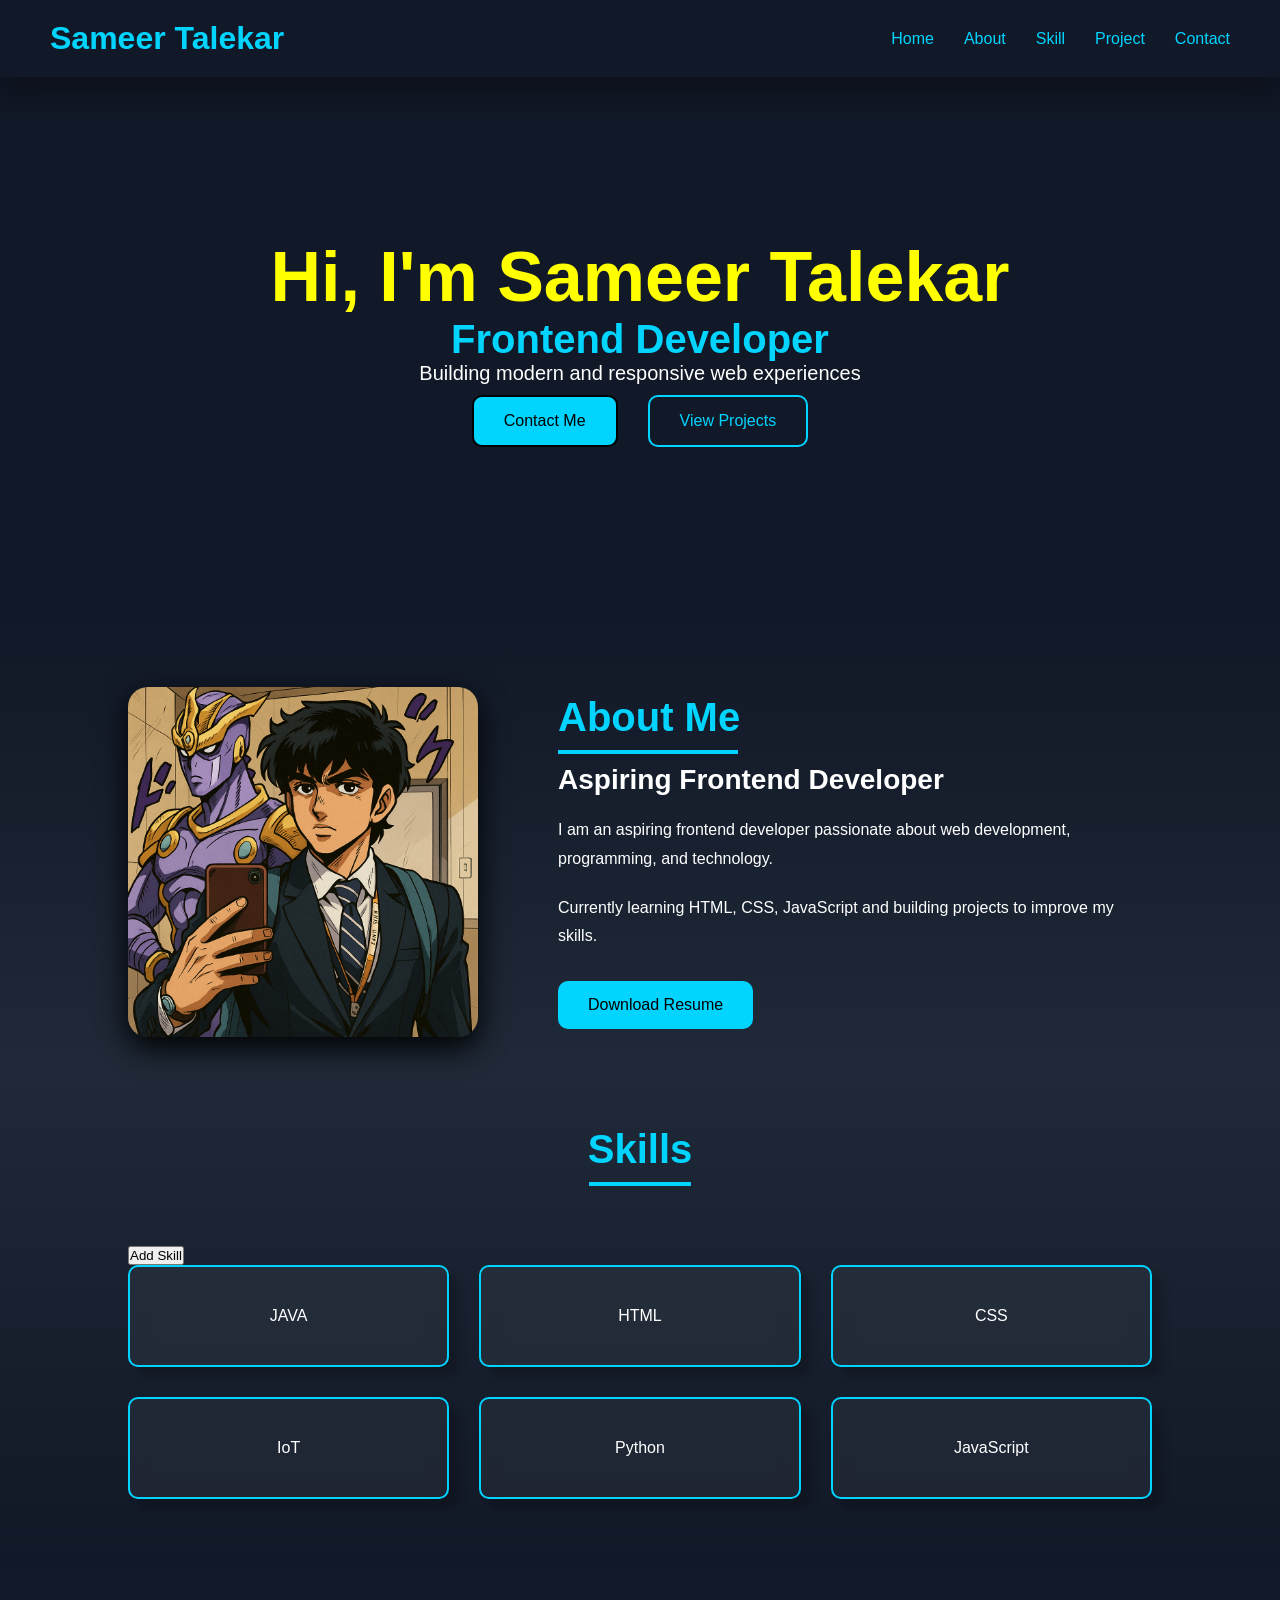
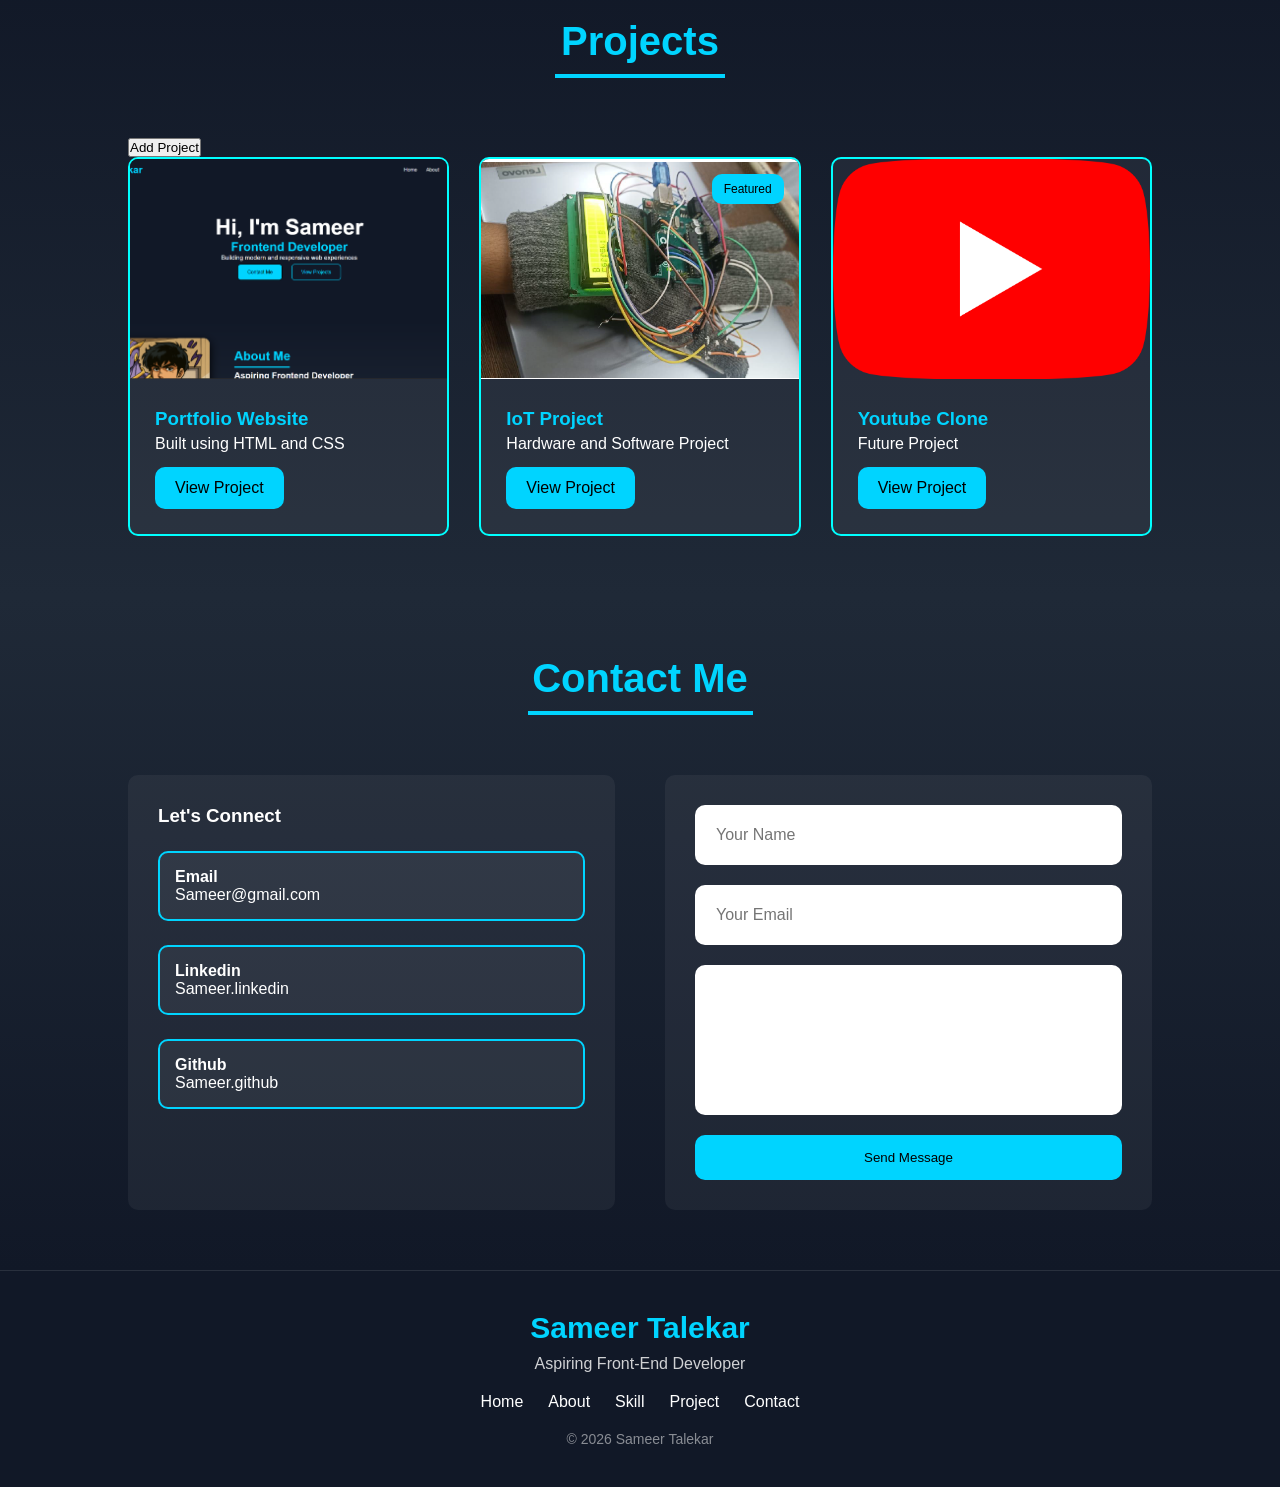
<file: index.html>
<!DOCTYPE html>
<html>
    <head>
        <title>
            Portfolio
        </title>
        <meta charset="UTF-8">
        <meta name="viewport"
        content="width=device-width, initial-scale=1.0">
        <link rel="stylesheet"
        href="project.css">
    </head>
    <body>

        <nav>

            <h2>Sameer Talekar</h2>
            <ul>
                <li><a href="#hero">Home</a></li>
                <li><a href="#about">About</a></li>
                <li><a href="#skills">Skill</a></li>
                <li><a href="#projects">Project</a></li>
                <li><a href="#contact">Contact</a></li>
            </ul>

        </nav>

        <section id="hero">

            <h1 id = "hero-title" class = "yellow-title">Hi, I'm Sameer</h1>
            <h2 id = "hero-role">Frontend Developer</h2>
            <p>Building modern and responsive web experiences</p>
            <div class="hero-buttons">
            <a href="#contact" id = "contact-btn">Contact Me</a>
            <a href="#projects">View Projects</a>
            </div>

        </section>

        <section id="about">

            <img src="images/me.png"
            alt="Sameer Profile"
            class="about-image"
            id = "profile-image">
            <div class="about-content">
            <h2>About Me</h2>
            <h3>Aspiring Frontend Developer</h3>
            <p> I am an aspiring frontend developer
            passionate about web development,
            programming, and technology.</p>
            <p>Currently learning HTML, CSS,
            JavaScript and building projects
            to improve my skills.</p>
            <a href="#" id = "resume-btn">Download Resume</a>
            </div>

        </section>

        <section id="skills">   
            <h2>Skills</h2>
            <button id = "add-skill">Add Skill</button>
            <div class="skills-container">
            <div class="skill-card">JAVA</div>
            <div class="skill-card">HTML</div>
            <div class="skill-card">CSS</div>
            <div class="skill-card">IoT</div>
            <div class="skill-card">Python</div>
            <div class="skill-card">JavaScript</div>
            </div>

        </section>

        <section id="projects">

            <h2>Projects</h2>
            <button id="add-project">
                Add Project
            </button>
            <div class="project-container">

            <article class="project-card">
                <img src="images/portfolio.png"
                alt="portfolio website">
                <div class="project-content">
                <h3>Portfolio Website</h3>
                <p>Built using HTML and CSS</p>
                <a href="#">View Project</a>
                </div>
            </article>

            <article class="project-card">
                <img src="images/project.png"
                alt="IoT Project">
                <div class="project-content">
                <h3>IoT Project</h3>
                <p>Hardware and Software Project</p>
                <a href="#">View Project</a>
                </div>
            </article>

            <article class="project-card">
                <img src="images/yt.png"
                alt="Youtube Clone">
                <div class="project-content">
                <h3>Youtube Clone</h3>
                <p>Future Project</p>
                <a href="#">View Project</a>
                </div>
            </article>

            </div>

        </section>

        <section id="contact">
        
            <h2>
                Contact Me
            </h2>
            <div class="contact-container">
                <div class="contact-info">
                    <h3>Let's Connect</h3>
            <div class="contact-item">
                <h4>Email</h4>
            <p>
                Sameer@gmail.com
            </p>
            </div>
            <div class="contact-item">
                <h4>Linkedin</h4>
            <p>
                Sameer.linkedin
            </p>
            </div>
            <div class="contact-item">
                <h4>Github</h4>
            <p>
                Sameer.github
            </p>
            </div>
            </div>

            <form class="contact-form" id="contact-form">
                <input
                    id="name"
                    type="text"
                    placeholder="Your Name">
                <input
                    id="email"
                    type="email"
                    placeholder="Your Email">
                <textarea
                    id="message"
                    placeholder="Your Message">
                </textarea>
                <button type="submit">
                    Send Message
                </button>
            </form>

            </div>

        </section>

        <footer>
            <div class="footer-content">
            <h3>Sameer Talekar</h3>
            <p>Aspiring Front-End Developer</p>
            <div class="footer-links">
                <a href="#hero">Home</a>
                <a href="#about">About</a>
                <a href="#skills">Skill</a>
                <a href="#projects">Project</a>
                <a href="#contact">Contact</a>
            </div>
            <p class="copyright">© 2026 Sameer Talekar</p>
            </div>

        </footer>
        <script src = "script.js"></script>
    </body>
</html>
</file>
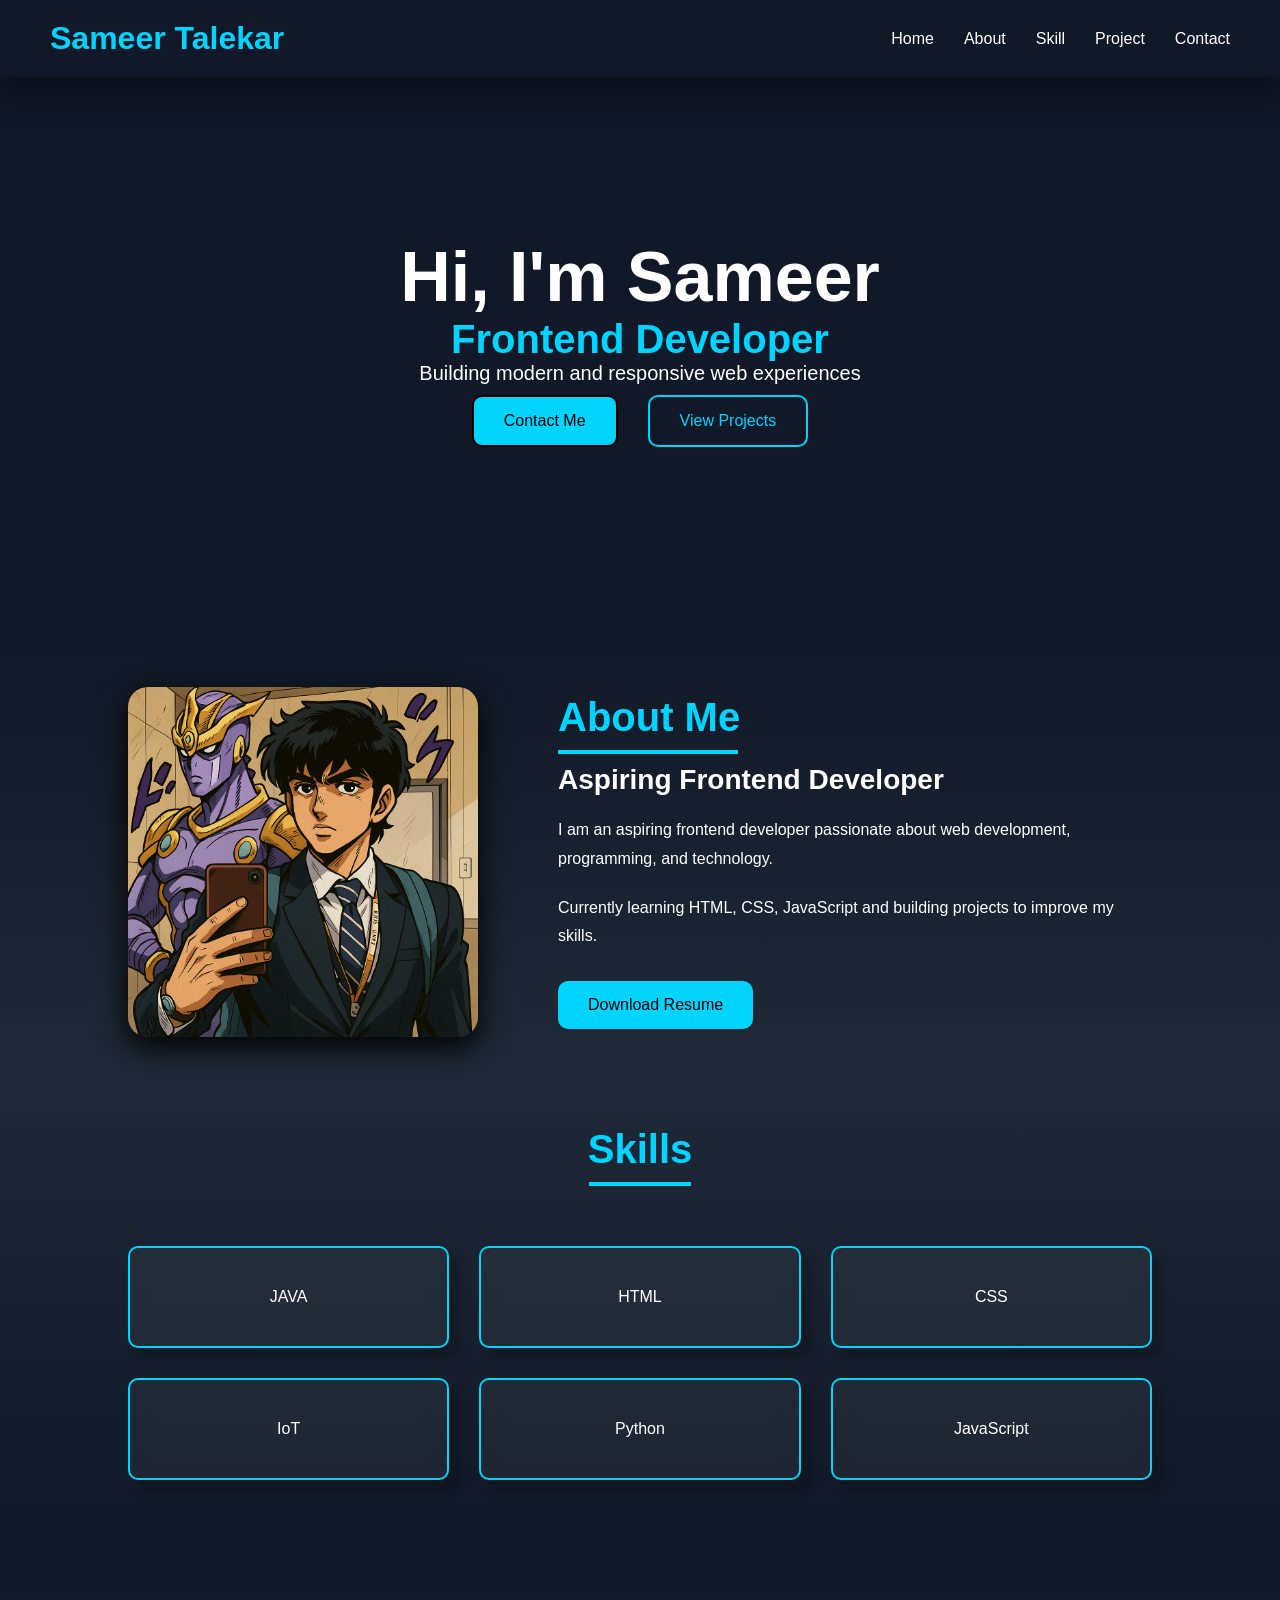
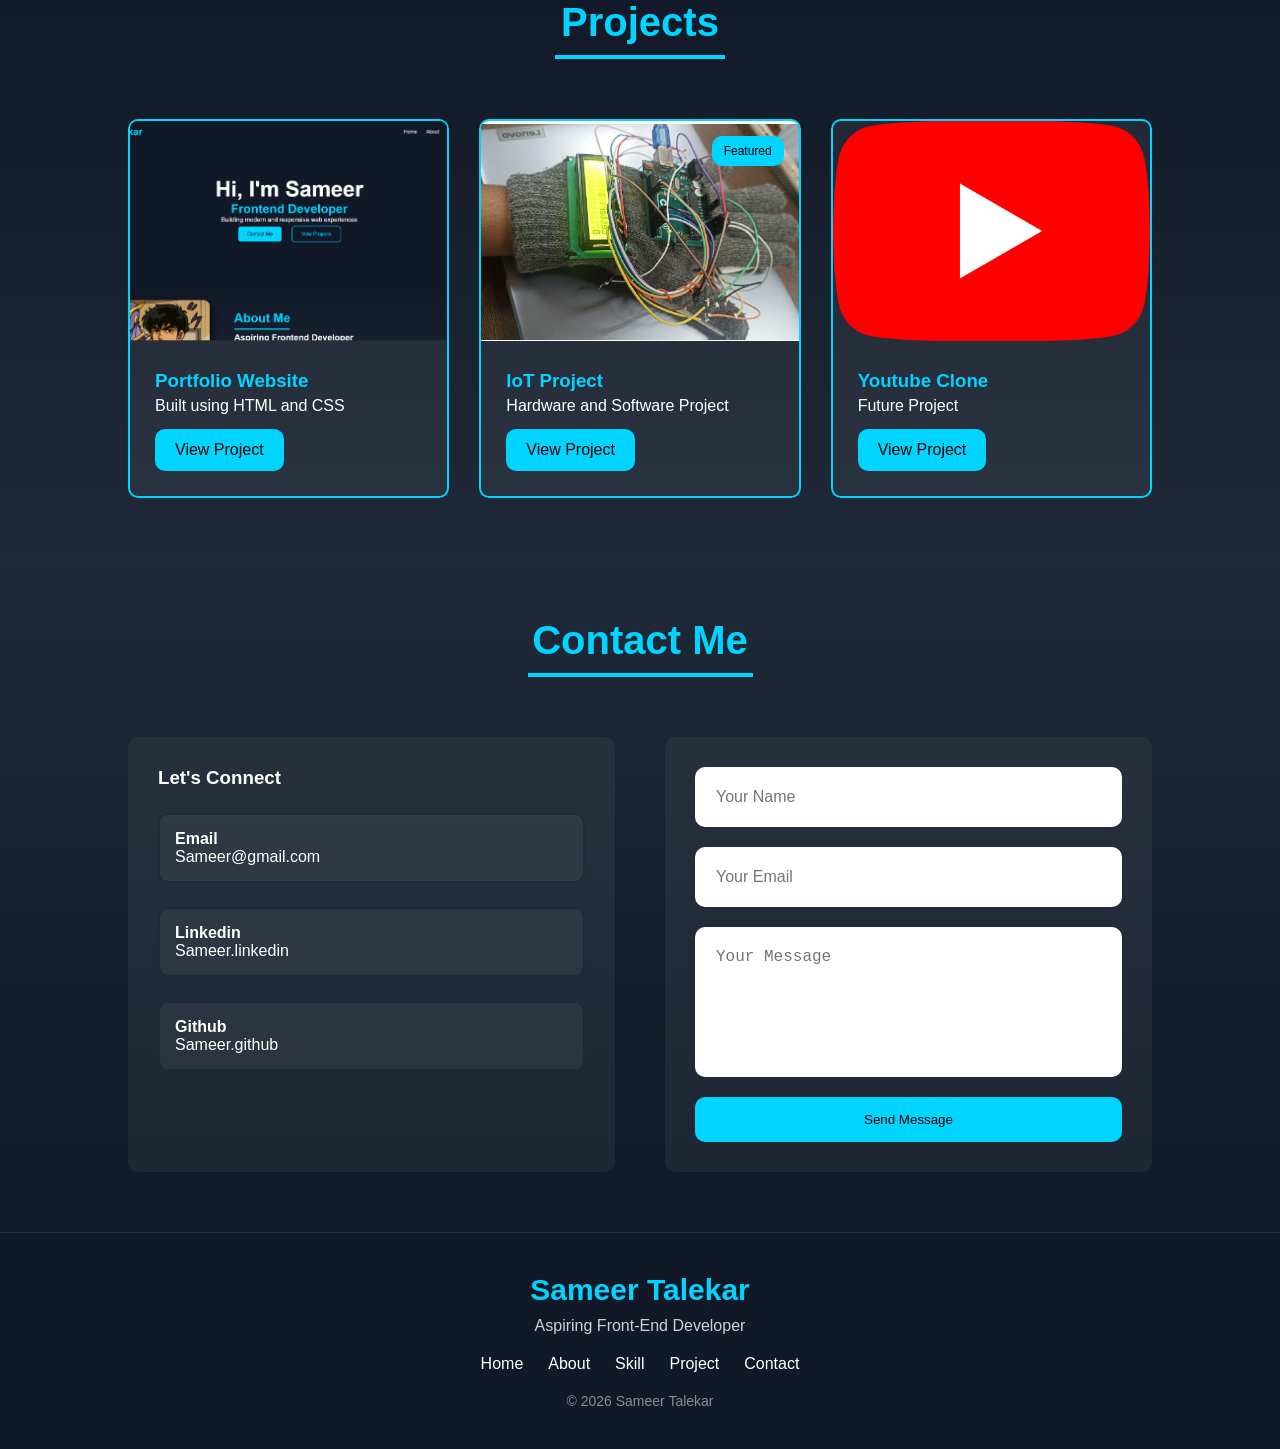
<file: project.html>
<!DOCTYPE html>
<html>
    <head>
        <title>
            Portfolio
        </title>
        <meta charset="UTF-8">
        <meta name="viewport"
        content="width=device-width, initial-scale=1.0">
        <link rel="stylesheet"
        href="project.css">
    </head>
    <body>

        <nav>

            <h2>Sameer Talekar</h2>
            <ul>
                <li><a href="#hero">Home</a></li>
                <li><a href="#about">About</a></li>
                <li><a href="#skills">Skill</a></li>
                <li><a href="#projects">Project</a></li>
                <li><a href="#contact">Contact</a></li>
            </ul>

        </nav>

        <section id="hero">

            <h1>Hi, I'm Sameer</h1>
            <h2>Frontend Developer</h2>
            <p>Building modern and responsive web experiences</p>
            <div class="hero-buttons">
            <a href="#contact">Contact Me</a>
            <a href="#projects">View Projects</a>
            </div>

        </section>

        <section id="about">

            <img src="images/me.png"
            alt="Sameer Profile"
            class="about-image">
            <div class="about-content">
            <h2>About Me</h2>
            <h3>Aspiring Frontend Developer</h3>
            <p> I am an aspiring frontend developer
            passionate about web development,
            programming, and technology.</p>
            <p>Currently learning HTML, CSS,
            JavaScript and building projects
            to improve my skills.</p>
            <a href="#">Download Resume</a>
            </div>

        </section>

        <section id="skills">

            <h2>Skills</h2>
            <div class="skills-container">
            <div class="skill-card">JAVA</div>
            <div class="skill-card">HTML</div>
            <div class="skill-card">CSS</div>
            <div class="skill-card">IoT</div>
            <div class="skill-card">Python</div>
            <div class="skill-card">JavaScript</div>
            </div>

        </section>

        <section id="projects">

            <h2>Projects</h2>
            <div class="project-container">

            <article class="project-card">
                <img src="images/portfolio.png"
                alt="portfolio website">
                <div class="project-content">
                <h3>Portfolio Website</h3>
                <p>Built using HTML and CSS</p>
                <a href="#">View Project</a>
                </div>
            </article>

            <article class="project-card">
                <img src="images/project.png"
                alt="IoT Project">
                <div class="project-content">
                <h3>IoT Project</h3>
                <p>Hardware and Software Project</p>
                <a href="#">View Project</a>
                </div>
            </article>

            <article class="project-card">
                <img src="images/yt.png"
                alt="Youtube Clone">
                <div class="project-content">
                <h3>Youtube Clone</h3>
                <p>Future Project</p>
                <a href="#">View Project</a>
                </div>
            </article>

            </div>

        </section>

        <section id="contact">
        
            <h2>
                Contact Me
            </h2>
            <div class="contact-container">
                <div class="contact-info">
                    <h3>Let's Connect</h3>
            <div class="contact-item">
                <h4>Email</h4>
            <p>
                Sameer@gmail.com
            </p>
            </div>
            <div class="contact-item">
                <h4>Linkedin</h4>
            <p>
                Sameer.linkedin
            </p>
            </div>
            <div class="contact-item">
                <h4>Github</h4>
            <p>
                Sameer.github
            </p>
            </div>
            </div>

            <form class="contact-form">
                <input type="text"
                placeholder="Your Name">
                <input type="email"
                placeholder="Your Email">
                <textarea placeholder="Your Message"></textarea>
                <button type="submit">Send Message</button>
            </form>

            </div>

        </section>

        <footer>
            <div class="footer-content">
            <h3>Sameer Talekar</h3>
            <p>Aspiring Front-End Developer</p>
            <div class="footer-links">
                <a href="#hero">Home</a>
                <a href="#about">About</a>
                <a href="#skills">Skill</a>
                <a href="#projects">Project</a>
                <a href="#contact">Contact</a>
            </div>
            <p class="copyright">© 2026 Sameer Talekar</p>
            </div>

        </footer>

    </body>
</html>
</file>
<file: project.css>
*
{
    margin: 0;
    padding: 0;
    box-sizing: border-box;
}

:root
{
    --primary-color: #00d4ff;
    --text-color: white;
    --background-color: #111827;
    --section-padding: 20px;
    --border-radius: 10px;
}

body
{
    background-color: var(--background-color);
    color: var(--text-color);
    font-family: Arial, Helvetica, sans-serif;
}

nav
{
    display: flex;
    width: 100%;
    z-index: 1000;
    justify-content: space-between;
    align-items: center;
    padding: 20px 50px;
    box-shadow: 0px 20px 30px rgba(0, 0, 0, 0.3);
}

nav ul
{
    list-style: none;
    display: flex;
    gap: 30px;
}

nav a
{
    text-decoration: none;
    color: white;
    transition: 0.5s;
}

nav a:hover
{
    color: var(--primary-color);
}

nav h2
{
    color: var(--primary-color);
    font-size: 32px;
}

#hero
{
    height: 60vh;
    display: flex;
    flex-direction: column;
    align-items: center;
    justify-content: center;
}

#hero h1
{
    font-size: 70px;
    margin: 0;
}

#hero h2
{
    color: var(--primary-color);
    font-size: 40px;
    margin: 10px, 0;
}

#hero p
{
    max-width: 600px;
    text-align: center;
    font-size: 20px;
}

.hero-buttons
{
    display: flex;
    gap: 20px;
}

.hero-buttons a
{
    border-radius: var(--border-radius);
    text-decoration: none;
    padding: 15px 30px;
    margin: 10px 5px;
    transition: 0.5s;
}

.hero-buttons a:first-child
{
    background: var(--primary-color);
    border: 2px solid black;
    color: black;
}

.hero-buttons a:last-child
{
    background-color: var(--background-color);
    border: 2px solid var(--primary-color);
    color: var(--primary-color);
}

.hero-buttons a:hover
{
    transform: translateY(-5px);
}

#about
{
    display: flex;
    gap: 80px;
    padding: 70px 10% 30px;
    align-items: center;
    background: linear-gradient(180deg,#111827, #1f2937);
}

.about-image
{
    flex: 1;
}

.about-content
{
    flex: 2;
}

.about-image
{
    width: 100%;
    max-width: 350px;
    border-radius: 20px;
    box-shadow: 0px 10px 30px rgba(0, 0, 0, 1);
    transition: 0.5s;
}

.about-content h2
{
    font-size: 40px;
    color: var(--primary-color);
}

.about-content h3
{
    font-size: 28px;
    margin-top: 10px;
}

.about-content p
{
    margin-top: 20px;
    line-height: 1.8;
}

.about-content a
{
    display: inline-block;
    border-radius: var(--border-radius);
    color: black;
    background-color: var(--primary-color);
    text-decoration: none;
    padding: 15px 30px;
    margin-top: 30px;
    transition: 0.5s;
}

.about-content a:hover
{
    transform: translateY(-5px);
}

.about-image:hover
{
    transform: scale(1.1);
}

.about-content h2::after
{
    content: "";
    display: block;
    width: 180px;
    height: 4px;
    margin-top: 10px;
    background-color: var(--primary-color);
}

#skills
{
    padding: 60px 10%;
    background: linear-gradient(180deg, #1f2937, #111827);
}

#skills h2
{
    text-align: center;
    color: var(--primary-color);
    font-size: 40px;
    margin-bottom: 60px;
}

#skills h2::after
{
    content: "";
    display: block;
    background: var(--primary-color);
    width: 10%;
    height: 4px;
    margin: 10px auto;
}

.skills-container
{
    display: grid;
    grid-template-columns: repeat(3, 1fr);
    gap: 30px;
}

.skill-card
{
    text-align: center;
    padding: 40px;
    border-radius: var(--border-radius);
    background:rgba(255, 255, 255, 0.05);
    backdrop-filter: blur(10px);
    box-shadow: 10px 10px 10px rgba(0, 0, 0, 0.2);
    border: 2px solid var(--primary-color);
    transition: 0.5s;
    animation: fadeup 1s ease;
}

.skill-card:hover
{
    transform: translateY(-10px);
    color: var(--primary-color);
}

@keyframes fadeup
{
    from
    {
        opacity: 0;
        transform: translateY(30px);
    }
    to 
    {
        opacity: 1;
        transform: translateY(0);
    }
}

#projects
{
    padding: 60px 10%;
    background:linear-gradient(180deg, #111827, #1f2937);
}

.project-card img
{
    width: 100%;
    height: 220px;
    object-fit: cover;
    transition: 0.5s;
    z-index: 1;
}

#projects h2
{
    text-align: center;
    font-size: 40px;
    color: var(--primary-color);
    margin-bottom: 60px;
}

#projects h2::after
{
    content: "";
    display: block;
    width: 170px;
    height: 4px;
    background: var(--primary-color);
    margin: 10px auto;
}

.project-container
{
    display: grid;
    grid-template-columns: repeat(3, 1fr);
    gap: 30px;
}

.project-card
{
    background: rgba(255, 255, 255, 0.05);
    border: 2px solid var(--primary-color);
    border-radius: var(--border-radius);
    overflow: hidden;
    transition: 0.5s;
    transform-style: preserve-3d;
    position: relative;
}

.project-content
{
    padding: 25px;
}

.project-content h3
{
    color: var(--primary-color);
}

.project-content p
{
    line-height: 1.7;
    margin-bottom: 10px;
}

.project-content a
{
    color: black;
    background-color: var(--primary-color);
    border-radius: var(--border-radius);
    padding: 12px 20px;
    text-decoration: none;
    display: inline-block;
    transition: 0.5s;
}

.project-content a:hover
{
    transform: translateY(-10px);
}

.project-card:hover
{
    transform: perspective(1000px) rotateX(10deg) rotateY(-10deg) translateY(-15px);
    box-shadow: 0 15px 40px rgba(0, 212, 255, 0.2);
}

.project-card::after
{
    content:"";

    position:absolute;

    inset:0;

    background:
    radial-gradient(
        circle at center,
        rgba(255,255,255,0.15),
        transparent 70%
    );

    opacity:0;

    transition:0.5s;

    pointer-events:none;
}

.project-card:hover::after
{
    opacity:1;
}

.project-card:hover img
{
    transform: scale(1.2);
}

.project-card:nth-child(2):before
{
    content: "Featured";
    position: absolute;
    top: 15px;
    right: 15px;
    background: var(--primary-color);
    color: black;
    border-radius: var(--border-radius);
    padding: 8px 12px;
    font-size: 12px;
    z-index: 2;
}

#contact
{
    padding: 60px 10%;
    background: linear-gradient( 180deg, #1f2937, #111827);
}

#contact h2
{
    text-align: center;
    color: var(--primary-color);
    font-size: 40px;
    margin-bottom: 60px;
}

#contact h2::after
{
    content: "";
    display: block;
    height: 4px;
    width: 225px;
    background: var(--primary-color);
    margin: 10px auto;
}

.contact-container
{
    display: flex;
    gap: 50px;
}

.contact-info
{
    padding: 30px;
    background: rgba(255, 255, 255, 0.05);
    border-radius: var(--border-radius);
    flex: 1;
}

.contact-form
{
    flex: 1;
    display: flex;
    flex-direction: column;
    gap: 20px;
    padding: 30px;
    background: rgba(255, 255, 255, 0.05);
    border-radius: var(--border-radius);
}

.contact-form input, .contact-form textarea
{
    border: 6px solid transparent;
    border-radius: var(--border-radius);
    padding: 15px;
    font-size: 16px;
}

.contact-form textarea
{
    resize: none;
    height: 150px;
}

.contact-form button
{
    padding: 15px;
    border: none;
    border-radius: var(--border-radius);
    cursor: pointer;
    background: var(--primary-color);
    transition: 0.5s;
}

.contact-form button:hover
{
    transform: translateY(-5px);
}

.contact-form input:focus, .contact-form textarea:focus
{
    outline: 3px solid var(--primary-color);
    background: #e7e8eb;
}

.contact-item
{
    margin-top: 24px;
    padding: 15px;
    background: rgba(255, 255, 255, 0.05);
    border-radius: 10px;
    transition: 0.5s;
    border:2px solid #1f2937;
}

.contact-item:hover
{
    transform: translateY(-10px);
    border: 2px solid var(--primary-color);
    box-shadow: 0px 20px 30px rgba(0, 0, 0, 0.3);
}

html
{
    scroll-behavior: smooth;
}

@keyframes hoverround
{
    0%
    {
        border-top: 6px solid var(--primary-color);
        border-right: 2px solid var(--primary-color);
        border-bottom: 0px solid var(--primary-color);
        border-left: 2px solid var(--primary-color);
    }

    25%
    {
        border-top: 2px solid var(--primary-color);
        border-right: 6px solid var(--primary-color);
        border-bottom: 2px solid var(--primary-color);
        border-left: 0px solid var(--primary-color);
    }

    50%
    {
        border-top: 0px solid var(--primary-color);
        border-right: 2px solid var(--primary-color);
        border-bottom: 6px solid var(--primary-color);
        border-left: 2px solid var(--primary-color);
    }

    75%
    {
        border-top: 2px solid var(--primary-color);
        border-right: 0px solid var(--primary-color);
        border-bottom: 2px solid var(--primary-color);
        border-left: 6px solid var(--primary-color);
    }

    100%
    {
        border-top: none;
        border-right: none;
        border-bottom: none;
        border-left: none;
    }
}

.contact-form input:hover, .contact-form textarea:hover
{
    animation: 1s hoverround ease-in-out;
    object-fit: cover;
}

footer
{
    padding: 40px 10%;
    text-align: center;
    border-top: 1px solid rgba(255, 255, 255, 0.1);
}

footer h3
{
    color: var(--primary-color);
    font-size: 30px;
    margin-bottom: 10px;
}

footer p
{
    opacity: 0.8;
}

.footer-links
{
    display: flex;
    gap: 25px;
    justify-content: center;
    margin: 20px 0;
}

.footer-links a
{
    text-decoration: none;
    color: white;
    transition: 0.5s;
}

.footer-links a:hover
{
    color: var(--primary-color);
}

.copyright
{
    margin-top: 20px;
    font-size: 14px;
    opacity: 0.5;
}

@media (max-width:768px)
{

    nav
    {
        flex-direction: column;
        padding: 20px;
        flex-wrap: wrap;
        gap: 20px;
    }

    #skills h2, #projects h2, #contact h2
    {
        font-size: 32px;
    }

    #hero h1 
    {
        font-size: 48px;
    }

    #hero h2
    {
        font-size:28px;
    }

    .hero-buttons
    {
        flex-direction: column;
    }

    #about
    {
        flex-direction: column;
    }

    .skills-container
    {
        grid-template-columns:1fr;
    }

    .project-container
    {
        grid-template-columns: 1fr;
    }

    .contact-container
    {
        flex-direction: column;
    }
    
    .footer-links
    {
        flex-wrap: wrap;
    }

    img
    {
        max-width: 100%;
        height: auto;
    }

    section
    {
        padding-left: 5%;
        padding-right: 5%;
    }

    .project-card img
    {
        height: 180px;
    }
}

.yellow-title
{
    color: yellow !important;
}

.selected-project
{
    border: 3px solid yellow;
    transform: scale(1.05);
    box-shadow: 0px 20px 40px rgba(255,255,0,0.4);
}
</file>
